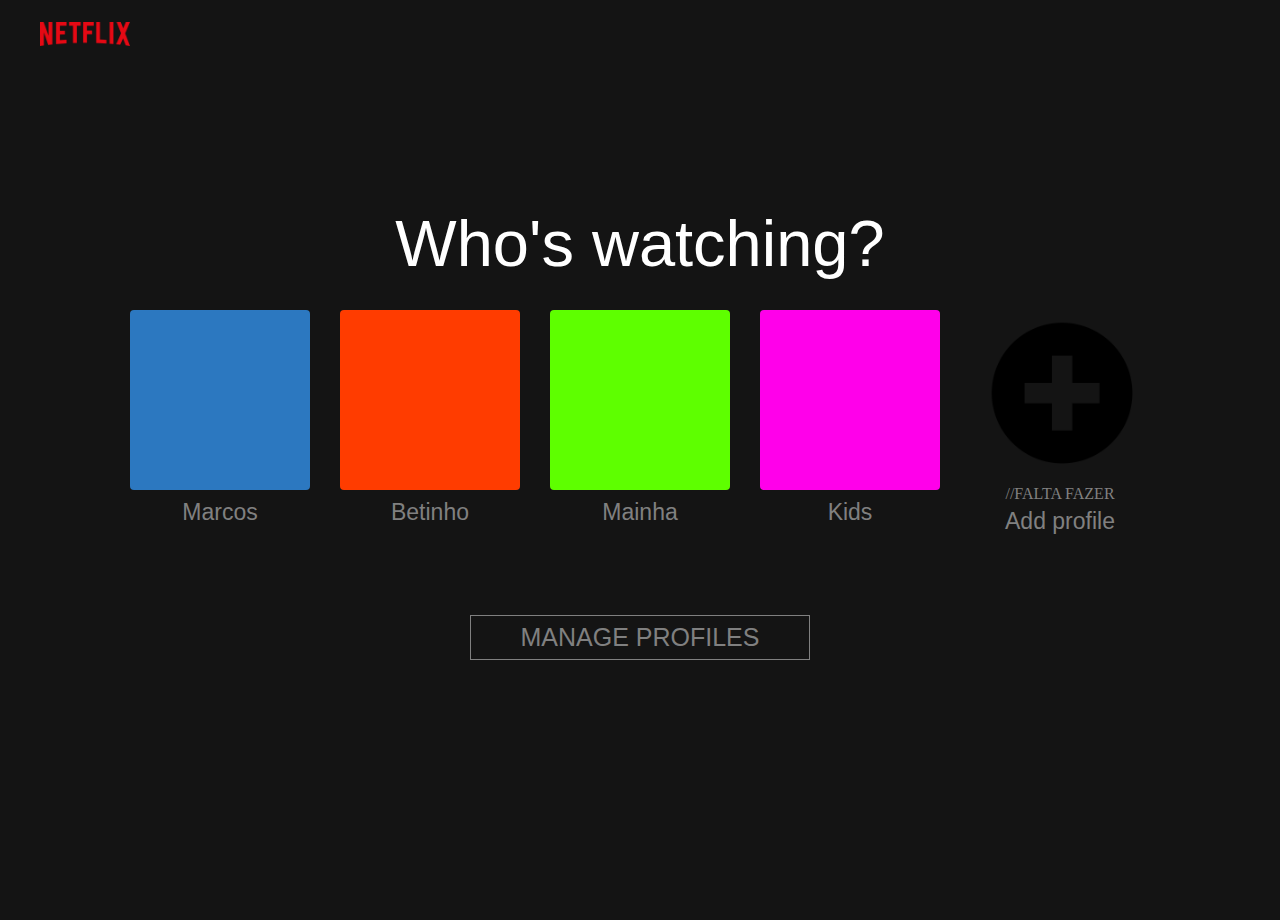
<file: Netflix/initial/index.html>
<!DOCTYPE html>
<html lang="en">
<head>
    <meta charset="UTF-8">
    <meta name="viewport" content="width=device-width, initial-scale=1.0">
    <link rel="stylesheet" href="style.css">
    <link rel="stylesheet" href="responsive.css">
    <title>Netflix Clone</title>
</head>

<body>
    <header>
        <div class="container1">
            <header>
                <div class="logo">
                   <a href="http://127.0.0.1:5500/devWeb/projetos/Netflix/initial/index.html"><img src="img/netflix.png" alt="netflix logo" class="netflix"></a>
                </div>
            </header>
        </div>
    </header>

    <main>
        <div class="container2">
            <h2>Who's watching?</h2>
            <div class="perfis">
                <div class="bloco">
                 <!--- <a href="youtube.com"><button class="perfil1" role="button"></a>
                    </button>-->
                    <a href="http://127.0.0.1:5500/devWeb/projetos/Netflix/main/index.html"><button class="perfil1" role="button"></button></a>
                    <h3>Marcos</h3>
                </div>
                <div class="bloco">
                    <a href="http://127.0.0.1:5500/devWeb/projetos/Netflix/main/index.html"><button class="perfil2" role="button"></button></a>
                    <h3>Betinho</h3>
                </div> 
                <div class="bloco">
                    <a href="http://127.0.0.1:5500/devWeb/projetos/Netflix/main/index.html"><button class="perfil3" role="button"></button></a>
                    <h3>Mainha</h3>
                </div>
                <div class="bloco">
                    <a href="http://127.0.0.1:5500/devWeb/projetos/Netflix/main/index.html"><button class="perfil4" role="button"></button></a>
                    <h3>Kids</h3>
                </div>
                <div class="bloco">
                    <a href="#"><button class="perfil-ultimo" role="button"></button></a>
                    //FALTA FAZER
                    <h3>Add profile</h3>
                </div>
                
            </div>
            <footer>
                <div class="configuracoes">
                    <button class="botao" role="button">
                        MANAGE PROFILES
                    </button>
                </div>
            </footer>
        </div>
    </main>

    
    
</body>
</html>
</file>
<file: Netflix/initial/style.css>
*{
    margin: 0;
    padding: 0;
    box-sizing: border-box;
    text-decoration: none;
}

:root{
    --vermelho: #E50914;
    --preto: #141414;
}

body{
    color: white;
    background-color: var(--preto);
    width: 100%;
    height: 100vh;
}

header{
    margin: 20px;
}

header .logo{
    color: var(--vermelho);
    font-family: Arial, Helvetica, sans-serif;
    font-weight: 700;
    font-size: 1.8em;
}

.netflix{
    width: 90px;
}

.container2{
    display: flex;
    justify-content: center;
    align-items: center;
    flex-direction: column;
    width: 100%;
    height: 80vh;
}

h2{
    margin-bottom: 20px;
    font-size: 65px;
    font-family: Arial, Helvetica, sans-serif;
    font-weight: 100;
    cursor:default;
}

.perfis{
    display: flex;
    width: 70%;
    justify-content: center;
    align-items: center;
}

.bloco{
    display: flex;
    flex-direction: column;
    align-items: center;
    justify-content: center;
    color: gray;
}

.bloco:hover{
    color: white;
}


h3{
    margin-top: 5px;
    font-family: Arial, Helvetica, sans-serif;
    font-weight: 100;
    font-size: 23px;
}

.perfil1{
    /*background: url(img/info.png);
    background-size: cover;*/
    background-color: rgb(44, 120, 192);
    margin-right: 15px;
    margin-left: 15px;
    border: none;
    border-radius: 4px;
    width: 20vh;
    height: 20vh;
    cursor: pointer;
}

.perfil2{
    /*background: url(img/info.png);
    background-size: cover;*/
    background-color: rgb(255, 60, 0);
    margin-right: 15px;
    margin-left: 15px;
    border: none;
    border-radius: 4px;
    width: 20vh;
    height: 20vh;
    cursor: pointer;
}

.perfil3{
    /*background: url(img/info.png);
    background-size: cover;*/
    background-color: rgb(94, 255, 0);
    margin-right: 15px;
    margin-left: 15px;
    border: none;
    border-radius: 4px;
    width: 20vh;
    height: 20vh;
    cursor: pointer;
}

.perfil4{
    /*background: url(img/info.png);
    background-size: cover;*/
    background-color: rgb(255, 0, 234);
    margin-right: 15px;
    margin-left: 15px;
    border: none;
    border-radius: 4px;
    width: 20vh;
    height: 20vh;
    cursor: pointer;
}

.perfil-ultimo{
    background: url(img/icon-plus.png);
    background-size: cover;
    margin-right: 15px;
    margin-left: 15px;
    border: none;
    border-radius: 4px;
    width: 20vh;
    height: 20vh;
    cursor: pointer;
}

/*.perfil-ultimo:hover{
    background:rgba(128, 128, 128, 0.411);
}*/

.perfil1:hover{
    border: 4px solid white;
}
.perfil2:hover{
    border: 4px solid white;
}
.perfil3:hover{
    border: 4px solid white;
}
.perfil4:hover{
    border: 4px solid white;
}

.perfil-ultimo:hover{
    background-color:lightgray;
}


.configuracoes{
    margin-top: 80px;
    border: none;
}

.botao{
    padding: 7px 50px;
    background: var(--preto);
    border: 1px solid gray;
    color:gray;
    cursor: pointer;
    font-family: Arial, Helvetica, sans-serif;
    font-size: 25px;
}

.botao:hover{
    border: 1px solid white;
    color: white;
}
</file>
<file: Netflix/initial/responsive.css>
@media screen and (max-width:1000px){
    .perfis{
        display: flex;
        flex-direction: row;
        justify-content: center;
        align-items: center;
        width: 50%;
    }
}
</file>
